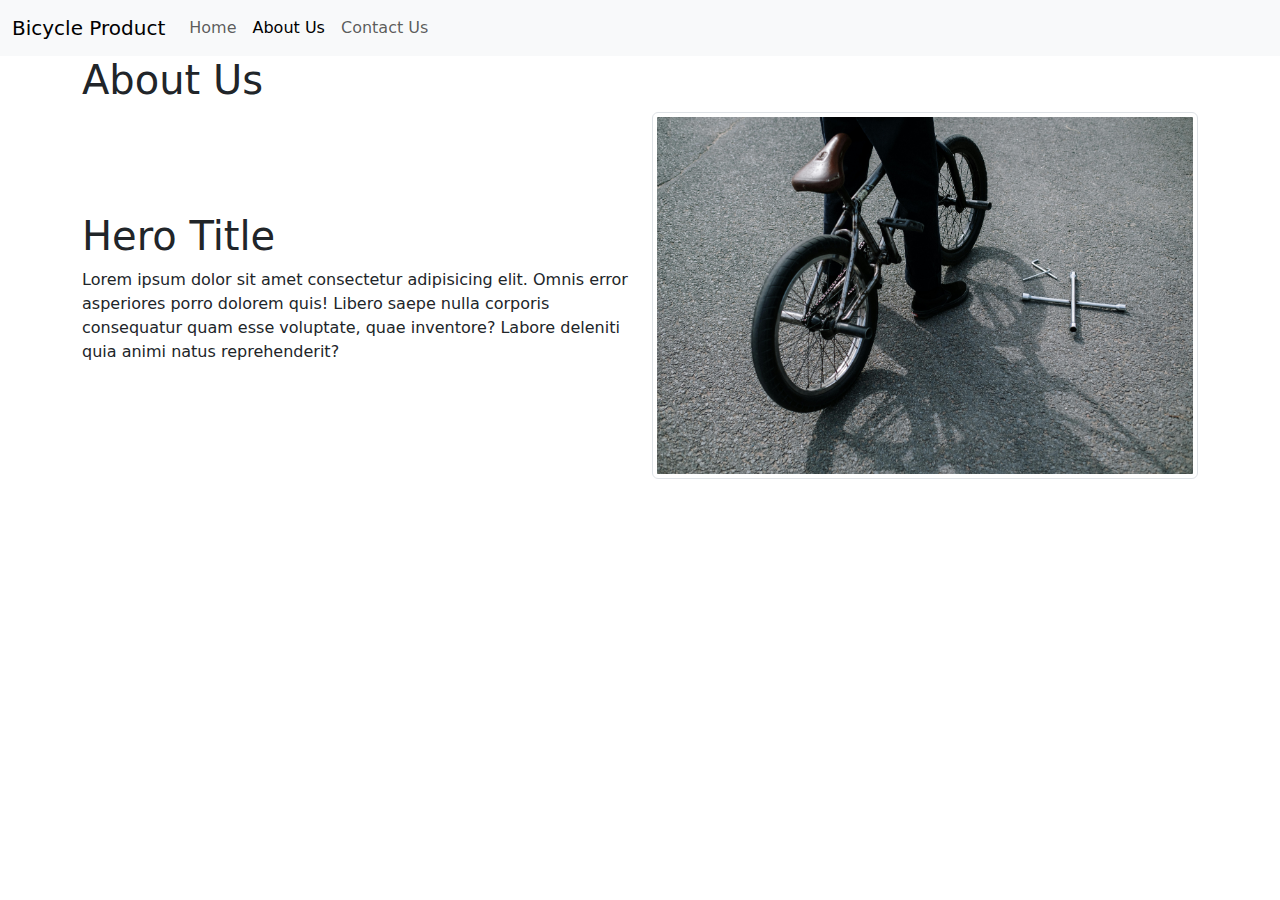
<file: about.html>
<!doctype html>
<html lang="en">

<head>
    <meta charset="utf-8">
    <meta name="viewport" content="width=device-width, initial-scale=1">
    <title>Bicycle Product</title>
    <link href="https://cdn.jsdelivr.net/npm/bootstrap@5.3.3/dist/css/bootstrap.min.css" rel="stylesheet"
        integrity="sha384-QWTKZyjpPEjISv5WaRU9OFeRpok6YctnYmDr5pNlyT2bRjXh0JMhjY6hW+ALEwIH" crossorigin="anonymous">
</head>

<body>
    <nav class="navbar navbar-expand-lg bg-body-tertiary">
        <div class="container-fluid">
            <a class="navbar-brand" href="#">Bicycle Product</a>
            <button class="navbar-toggler" type="button" data-bs-toggle="collapse"
                data-bs-target="#navbarSupportedContent" aria-controls="navbarSupportedContent" aria-expanded="false"
                aria-label="Toggle navigation">
                <span class="navbar-toggler-icon"></span>
            </button>
            <div class="collapse navbar-collapse" id="navbarSupportedContent">
                <ul class="navbar-nav me-auto mb-2 mb-lg-0">
                    <li class="nav-item">
                        <a class="nav-link" href="/">Home</a>
                    </li>
                    <li class="nav-item">
                        <a class="nav-link active" aria-current="page" href="about.html">About Us</a>
                    </li>
                    <li class="nav-item">
                        <a class="nav-link" href="contact.html">Contact Us</a>
                    </li>
                </ul>
            </div>
        </div>
    </nav>
    <div class="container">
        <h1>About Us</h1>
        <div id="section-1" class="d-flex align-items-center">
            <div class="row">
                <div class="col d-flex justify-content-center align-items-center">
                    <div>
                        <h1>Hero Title</h1>
                        <p>
                            Lorem ipsum dolor sit amet consectetur adipisicing elit. Omnis error asperiores porro
                            dolorem
                            quis! Libero saepe nulla corporis consequatur quam esse voluptate, quae inventore? Labore
                            deleniti quia animi natus reprehenderit?
                        </p>
                    </div>
                </div>
                <div class="col d-flex justify-content-center align-items-center">
                    <img id="hero-img" src="images/pexels-cottonbro-5446297.jpg" class="img-thumbnail" alt="...">
                </div>
            </div>
        </div>
    </div>

    <script src="https://cdn.jsdelivr.net/npm/bootstrap@5.3.3/dist/js/bootstrap.bundle.min.js"
        integrity="sha384-YvpcrYf0tY3lHB60NNkmXc5s9fDVZLESaAA55NDzOxhy9GkcIdslK1eN7N6jIeHz"
        crossorigin="anonymous"></script>
</body>

</html>
</file>
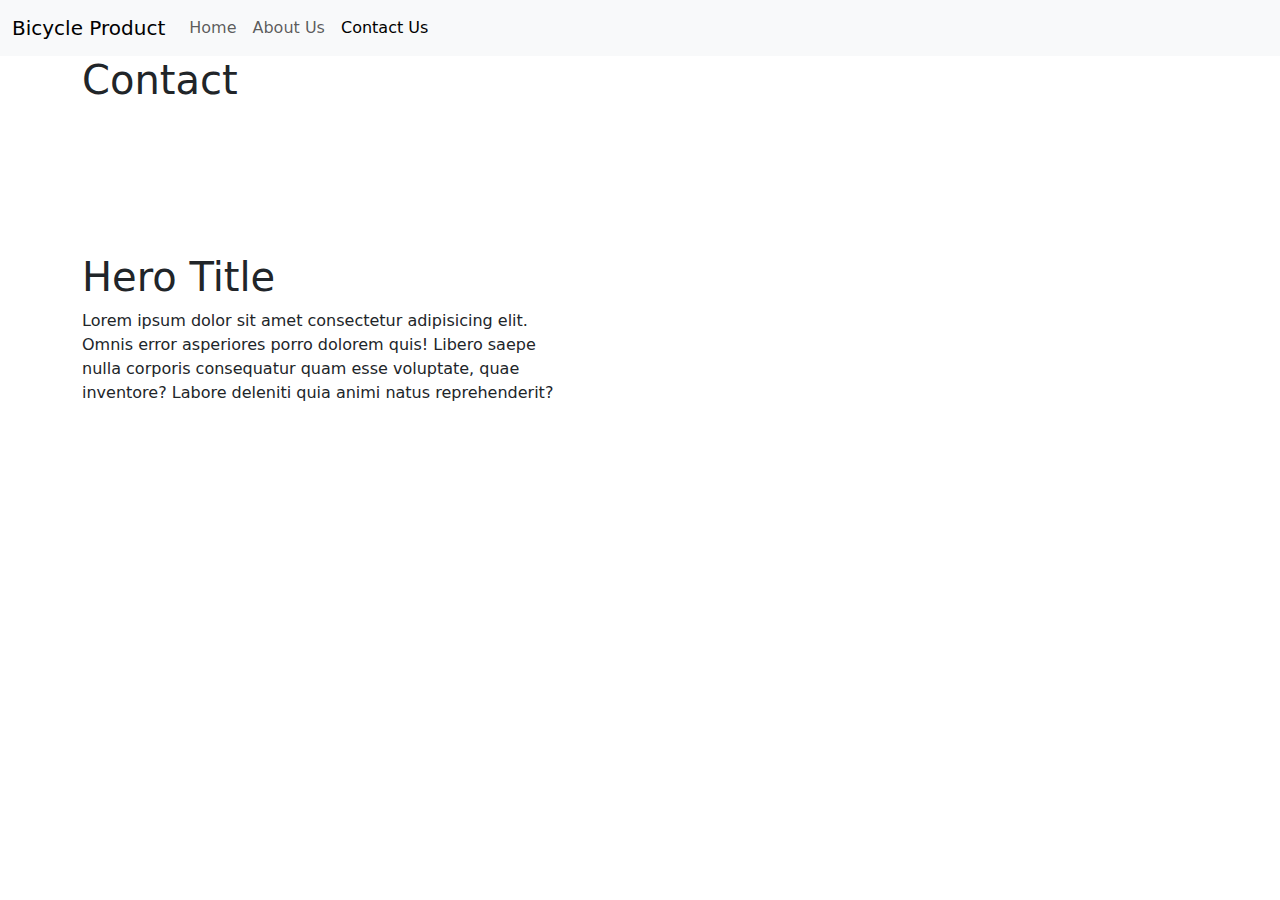
<file: contact.html>
<!doctype html>
<html lang="en">

<head>
    <meta charset="utf-8">
    <meta name="viewport" content="width=device-width, initial-scale=1">
    <title>Bicycle Product</title>
    <link href="https://cdn.jsdelivr.net/npm/bootstrap@5.3.3/dist/css/bootstrap.min.css" rel="stylesheet"
        integrity="sha384-QWTKZyjpPEjISv5WaRU9OFeRpok6YctnYmDr5pNlyT2bRjXh0JMhjY6hW+ALEwIH" crossorigin="anonymous">
</head>

<body>
    <nav class="navbar navbar-expand-lg bg-body-tertiary">
        <div class="container-fluid">
            <a class="navbar-brand" href="#">Bicycle Product</a>
            <button class="navbar-toggler" type="button" data-bs-toggle="collapse"
                data-bs-target="#navbarSupportedContent" aria-controls="navbarSupportedContent" aria-expanded="false"
                aria-label="Toggle navigation">
                <span class="navbar-toggler-icon"></span>
            </button>
            <div class="collapse navbar-collapse" id="navbarSupportedContent">
                <ul class="navbar-nav me-auto mb-2 mb-lg-0">
                    <li class="nav-item">
                        <a class="nav-link" href="/">Home</a>
                    </li>
                    <li class="nav-item">
                        <a class="nav-link" href="about.html">About Us</a>
                    </li>
                    <li class="nav-item">
                        <a class="nav-link active" aria-current="page" href="contact.html">Contact Us</a>
                    </li>
                </ul>
            </div>
        </div>
    </nav>
    <div class="container">
        <h1>Contact</h1>
        <div id="section-1" class="d-flex align-items-center">
            <div class="row">
                <div class="col d-flex justify-content-center align-items-center">
                    <div>
                        <h1>Hero Title</h1>
                        <p>
                            Lorem ipsum dolor sit amet consectetur adipisicing elit. Omnis error asperiores porro
                            dolorem
                            quis! Libero saepe nulla corporis consequatur quam esse voluptate, quae inventore? Labore
                            deleniti quia animi natus reprehenderit?
                        </p>
                    </div>
                </div>
                <div class="col d-flex justify-content-center align-items-center">
                    <iframe src="https://www.google.com/maps/embed?pb=!1m18!1m12!1m3!1d3988.8273724215187!2d103.84770015100403!3d1.2770134601785337!2m3!1f0!2f0!3f0!3m2!1i1024!2i768!4f13.1!3m3!1m2!1s0x31da190022ce8dd7%3A0x215d04f39195212c!2sBELLS%20Institute%20of%20Higher%20Learning%20(International%20Plaza)!5e0!3m2!1sen!2ssg!4v1737981859743!5m2!1sen!2ssg" width="600" height="450" style="border:0;" allowfullscreen="" loading="lazy" referrerpolicy="no-referrer-when-downgrade"></iframe>
                </div>
            </div>
        </div>
    </div>
    <script src="https://cdn.jsdelivr.net/npm/bootstrap@5.3.3/dist/js/bootstrap.bundle.min.js"
        integrity="sha384-YvpcrYf0tY3lHB60NNkmXc5s9fDVZLESaAA55NDzOxhy9GkcIdslK1eN7N6jIeHz"
        crossorigin="anonymous"></script>
</body>

</html>
</file>
